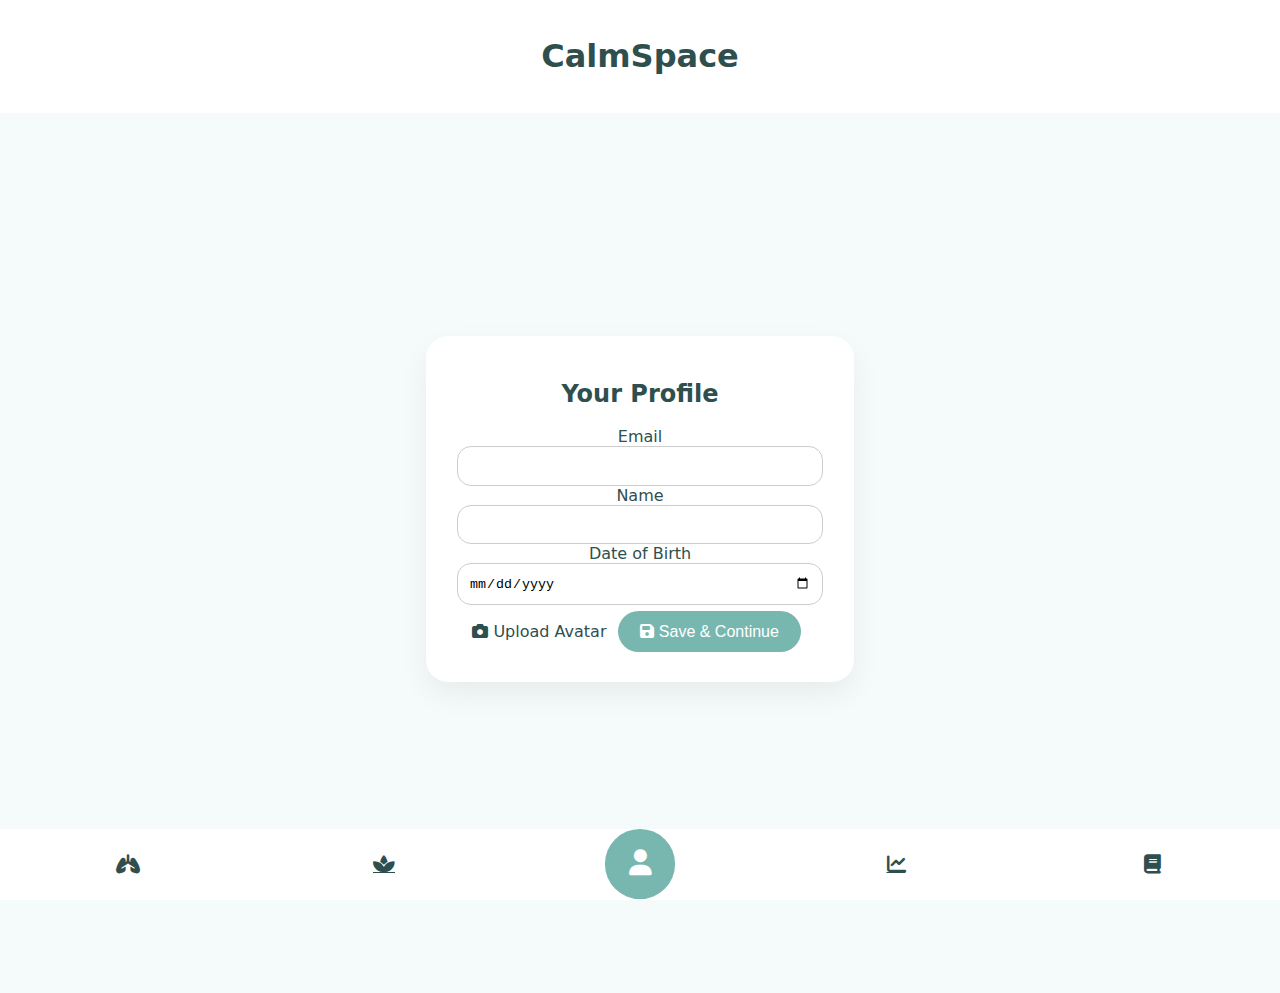
<file: index.html>
<!DOCTYPE html>
<html lang="en">
<head>
<meta charset="UTF-8">
<meta name="viewport" content="width=device-width, initial-scale=1">

<title>Profile • CalmSpace</title>

<link rel="stylesheet" href="styles.css">
<link rel="stylesheet"
 href="https://cdnjs.cloudflare.com/ajax/libs/font-awesome/6.5.1/css/all.min.css">
</head>

<body>
<header class="profile-header">
  <img id="avatarDisplay" class="avatar hidden">
  <div>
    <h1>CalmSpace</h1>
    <p id="welcomeText"></p>
  </div>
</header>

 <button id="installBtn" class="hidden">
  <i class="fa-solid fa-download"></i> Install App
 </button>

<main class="center-page">
  <section id="loginSection" class="card">
    <h2>Your Profile</h2>

    <label>Email <input id="email" type="email"></label>
    <label>Name <input id="name" type="text"></label>
    <label>Date of Birth <input id="dob" type="date"></label>

    <label class="avatar-upload">
      <i class="fa-solid fa-camera"></i> Upload Avatar
      <input id="avatarInput" type="file" accept="image/*" hidden>
    </label>

    <button id="saveProfileBtn">
      <i class="fa-solid fa-floppy-disk"></i> Save & Continue
    </button>
  </section>

  <section id="profileSection" class="card hidden">
    <h2>Your Settings</h2>

    <button onclick="toggleTheme()">
      <i class="fa-solid fa-moon"></i> Toggle Dark Mode
    </button>
    <br>
    <button onclick="exportData()">
      <i class="fa-solid fa-download"></i> Backup Data
    </button>
    <br>
    <label class="avatar-upload">
      <i class="fa-solid fa-upload"></i> Restore Data
      <input type="file" accept=".json" onchange="importData(event)" hidden>
    </label>

    <p id="profileInfo"></p>
    <p id="streakInfo"></p>

    <button id="logoutBtn">
      <i class="fa-solid fa-right-from-bracket"></i> Log out
    </button>
  </section>
</main>

<footer class="nav-footer">
  <a href="breathing.html"><i class="fa-solid fa-lungs"></i></a>
  <a href="meditation.html"><i class="fa-solid fa-spa"></i></a>
  <a href="index.html" class="active"><i class="fa-solid fa-user"></i></a>
  <a href="progress.html"><i class="fa-solid fa-chart-line"></i></a>
  <a href="journal.html"><i class="fa-solid fa-book"></i></a>
</footer>

<script src="app.js"></script>
</body>
</html>
</file>
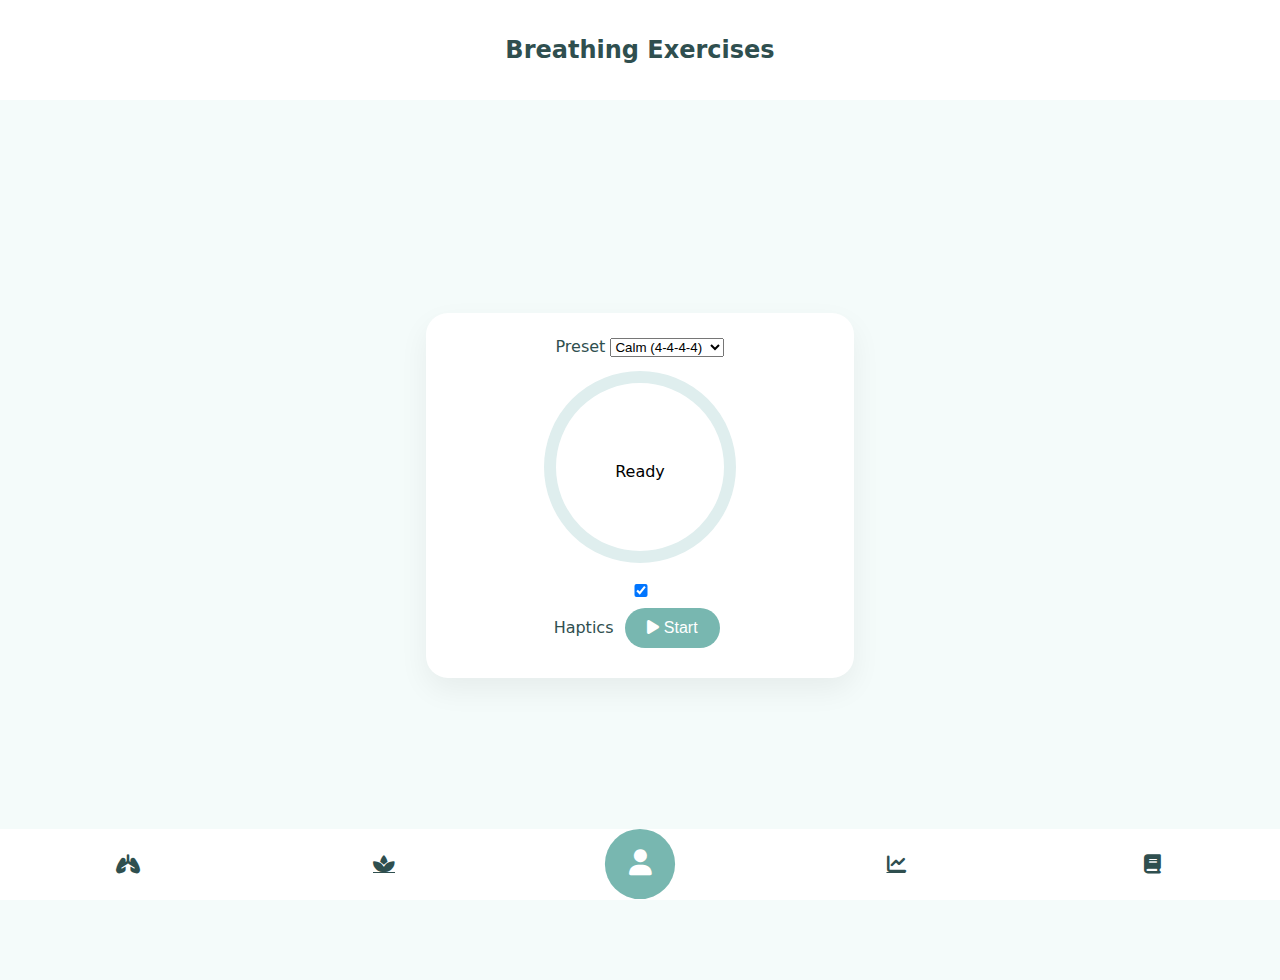
<file: breathing.html>
<!DOCTYPE html>
<html lang="en">
<head>
<meta charset="UTF-8">
<meta name="viewport" content="width=device-width, initial-scale=1">

<title>Breathing • CalmSpace</title>

<link rel="stylesheet" href="styles.css">
<link rel="stylesheet"
 href="https://cdnjs.cloudflare.com/ajax/libs/font-awesome/6.5.1/css/all.min.css">

<link rel="manifest" href="manifest.json">
<meta name="theme-color" content="#a2d5c6">
<link rel="icon" href="icons/icon-192.png">
</head>

<body>
<header>
  <h2>Breathing Exercises</h2>
</header>

<main class="center-page">
  <section class="card">
    <label for="preset">Preset</label>
    <select id="preset">
      <option value="4">Calm (4-4-4-4)</option>
      <option value="3">Panic (3-3-3-3)</option>
      <option value="5">Sleep (5-5-5-5)</option>
      <option value="6">Focus (6-6-6-6)</option>
    </select>

    <svg width="220" height="220">
      <circle cx="110" cy="110" r="90" class="breath-bg"/>
      <circle cx="110" cy="110" r="90" class="breath-ring"/>
      <text x="110" y="120" text-anchor="middle" id="breathText">Ready</text>
    </svg>

    <label><input type="checkbox" id="hapticsToggle" checked> Haptics</label>
    <button id="breathToggleBtn"><i class="fa-solid fa-play"></i> Start</button>
  </section>
</main>

<footer class="nav-footer">
  <a href="breathing.html"><i class="fa-solid fa-lungs"></i></a>
  <a href="meditation.html"><i class="fa-solid fa-spa"></i></a>
    <a href="index.html" class="active"><i class="fa-solid fa-user"></i></a>
  <a href="progress.html"><i class="fa-solid fa-chart-line"></i></a>
  <a href="journal.html"><i class="fa-solid fa-book"></i></a>
</footer>

<script src="app.js"></script>
<script>
if ('serviceWorker' in navigator) {
  navigator.serviceWorker.register('./service-worker.js')
    .then(() => console.log('Service Worker registered and ready for offline'))
    .catch(err => console.log('Service Worker registration failed:', err));
} 
</script>
</body>
</html>
</file>
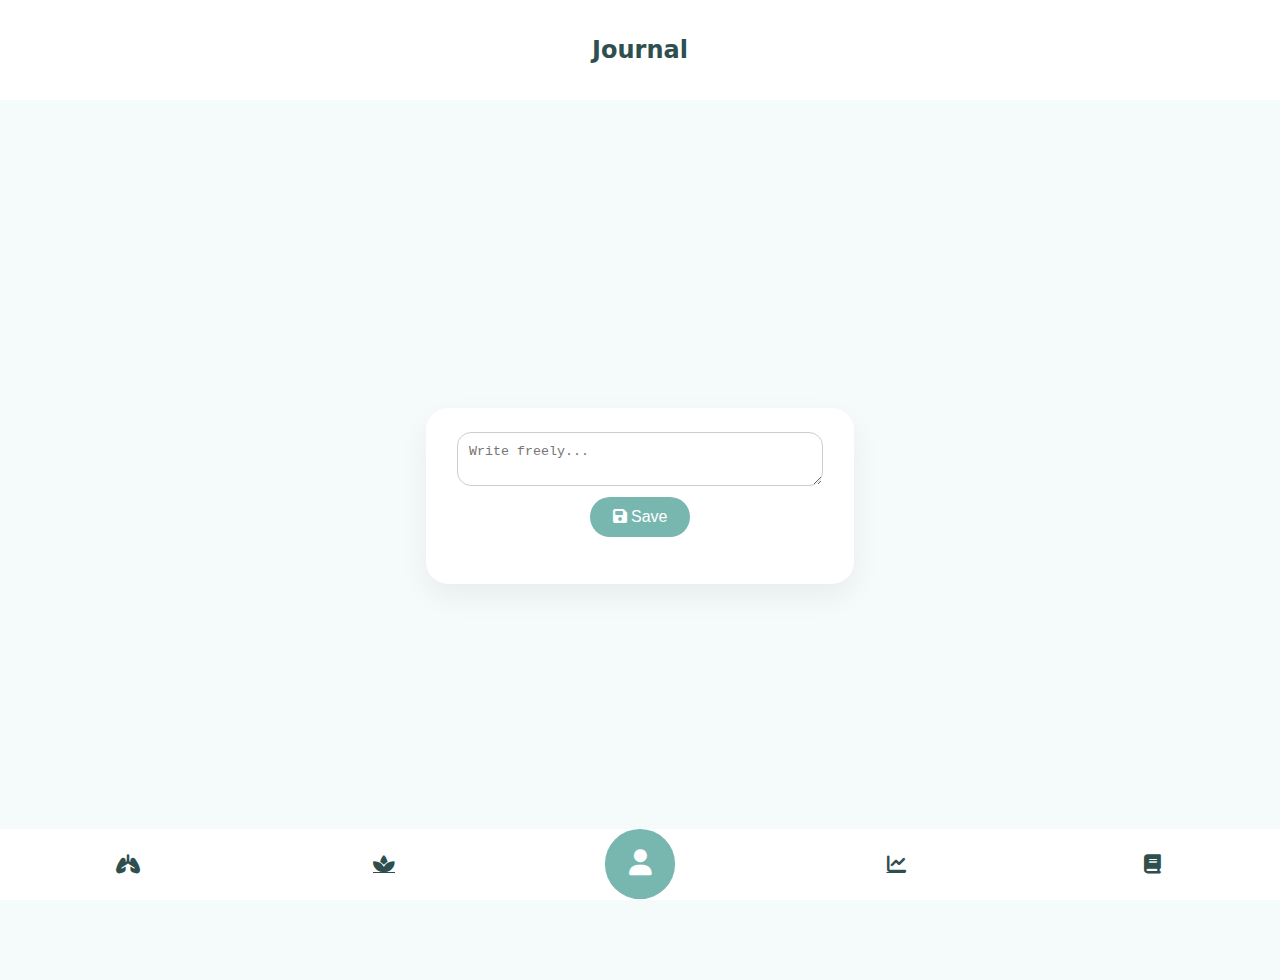
<file: journal.html>
<!DOCTYPE html>
<html lang="en">
<head>
<meta charset="UTF-8">
<meta name="viewport" content="width=device-width, initial-scale=1">

<title>Journal • CalmSpace</title>

<link rel="stylesheet" href="styles.css">
<link rel="stylesheet"
 href="https://cdnjs.cloudflare.com/ajax/libs/font-awesome/6.5.1/css/all.min.css">

<link rel="manifest" href="manifest.json">
<meta name="theme-color" content="#a2d5c6">
<link rel="icon" href="icons/icon-192.png">
</head>

<body>
<header>
  <h2>Journal</h2>
</header>

<main class="center-page">
  <section class="card">
    <textarea id="journalText" placeholder="Write freely..."></textarea>

    <button onclick="saveJournal()">
      <i class="fa-solid fa-floppy-disk"></i> Save
    </button>

    <p id="journalStatus"></p>
  </section>
</main>

<footer class="nav-footer">
  <a href="breathing.html"><i class="fa-solid fa-lungs"></i></a>
  <a href="meditation.html"><i class="fa-solid fa-spa"></i></a>
    <a href="index.html" class="active"><i class="fa-solid fa-user"></i></a>
  <a href="progress.html"><i class="fa-solid fa-chart-line"></i></a>
  <a href="journal.html"><i class="fa-solid fa-book"></i></a>
</footer>

<script src="app.js"></script>
<script>
if ('serviceWorker' in navigator) {
  navigator.serviceWorker.register('./service-worker.js')
    .then(() => console.log('Service Worker registered and ready for offline'))
    .catch(err => console.log('Service Worker registration failed:', err));
} 
</script>
</body>
</html>
</file>
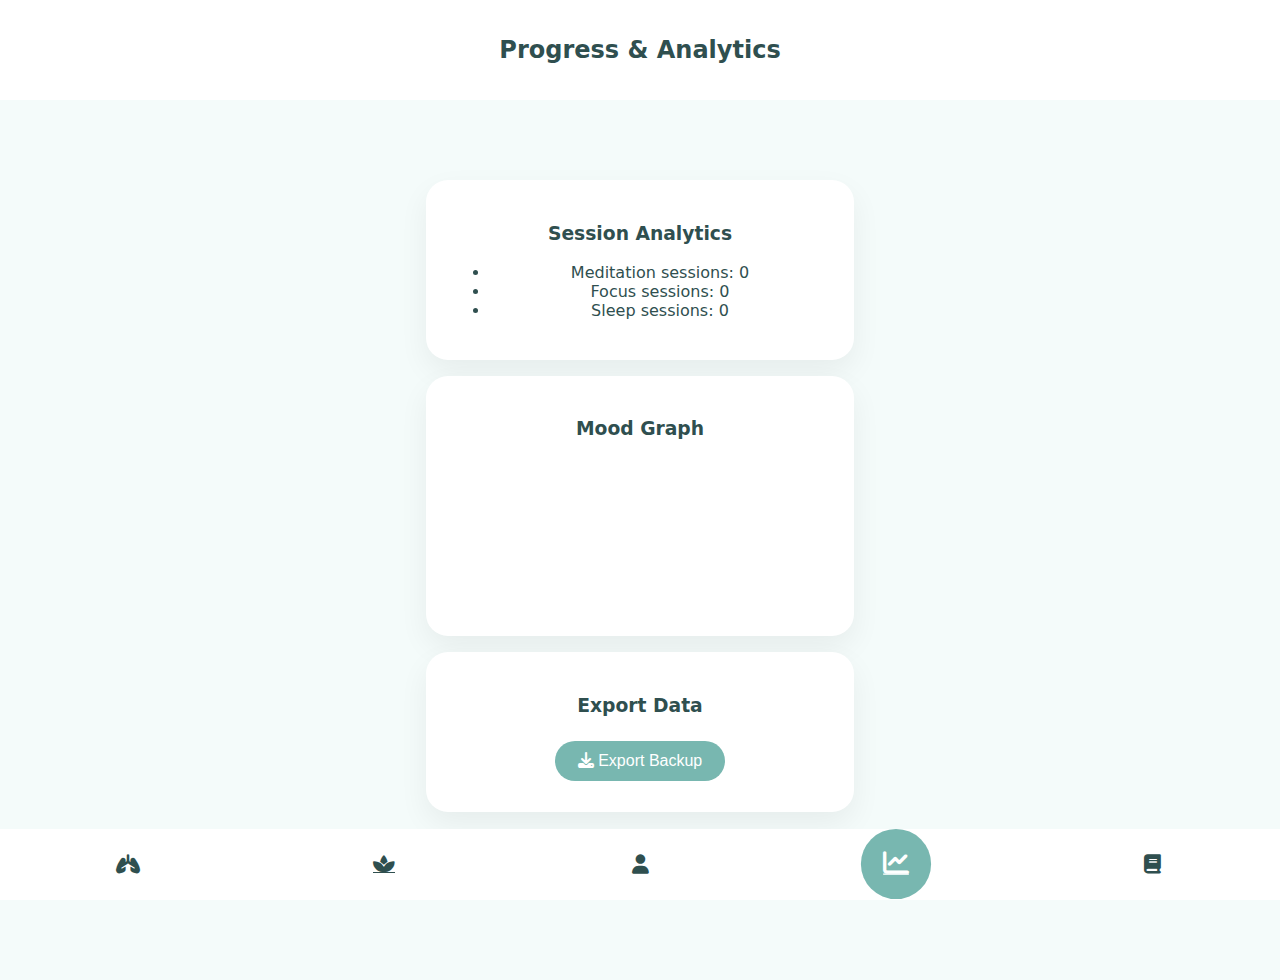
<file: progress.html>
<!DOCTYPE html>
<html lang="en">
<head>
<meta charset="UTF-8">
<meta name="viewport" content="width=device-width, initial-scale=1">

<title>Progress • CalmSpace</title>

<link rel="stylesheet" href="styles.css">
<link rel="stylesheet" href="https://cdnjs.cloudflare.com/ajax/libs/font-awesome/6.5.1/css/all.min.css">
<link rel="manifest" href="manifest.json">
<meta name="theme-color" content="#a2d5c6">
<link rel="icon" href="icons/icon-192.png">
</head>

<body>

<header>
  <h2>Progress & Analytics</h2>
</header>

<main class="center-page">
  <section class="card">
    <h3>Session Analytics</h3>
    <ul>
      <li>Meditation sessions: <span id="meditationCount">0</span></li>
      <li>Focus sessions: <span id="focusCount">0</span></li>
      <li>Sleep sessions: <span id="sleepCount">0</span></li>
    </ul>
  </section>

  <section class="card">
    <h3>Mood Graph</h3>
    <svg id="moodGraph" width="300" height="150"></svg>
  </section>

  <section class="card">
    <h3>Export Data</h3>
    <button onclick="exportData()"><i class="fa-solid fa-download"></i> Export Backup</button>
  </section>
</main>

<footer class="nav-footer">
  <a href="breathing.html"><i class="fa-solid fa-lungs"></i></a>
  <a href="meditation.html"><i class="fa-solid fa-spa"></i></a>
  <a href="index.html"><i class="fa-solid fa-user"></i></a>
  <a href="progress.html" class="active"><i class="fa-solid fa-chart-line"></i></a>
  <a href="journal.html"><i class="fa-solid fa-book"></i></a>
</footer>

<script src="app.js"></script>
<script>
function updateProgress() {
  const medLog = JSON.parse(localStorage.getItem("meditation-sessions")||"[]");
  const focusLog = JSON.parse(localStorage.getItem("focus-sessions")||"[]");
  const sleepLog = JSON.parse(localStorage.getItem("sleep-sessions")||"[]");

  $("meditationCount").textContent = medLog.length;
  $("focusCount").textContent = focusLog.length;
  $("sleepCount").textContent = sleepLog.length;
}

// Draw mood graph using app.js function
drawMoodGraph();
updateProgress();
</script>

</body>
</html>
</file>
<file: styles.css>
:root {
  --bg: #f4fbfa;
  --card: #ffffff;
  --text: #2f4f4f;
  --accent: #78b7b0;
}

body.dark {
  --bg: #0f1f1f;
  --card: #1e2e2e;
  --text: #e0f2f1;
}

body {
  margin: 0;
  font-family: system-ui, sans-serif;
  background: var(--bg);
  color: var(--text);
  text-align: center;
}

/* Header */
header {
  background: var(--card);
  padding: 1rem;
}

/* Main */
main {
  padding: 1.5rem;
  padding-bottom: 6rem;
}

.center-page {
  min-height: calc(100vh - 140px);
  display: flex;
  flex-direction: column;
  justify-content: center;
  align-items: center;
}

/* Cards */
.card,
.meditation-card,
.focus-card,
.sleep-card {
  background: var(--card);
  width: 90%;
  max-width: 380px;
  padding: 1.5rem;
  border-radius: 22px;
  box-shadow: 0 12px 30px rgba(0,0,0,0.06);
  margin-bottom: 16px;
}

/* Inputs */
input, textarea {
  width: 90%;
  padding: 0.7rem;
  border-radius: 14px;
  border: 1px solid #ccc;
}

/* Buttons */
button {
  padding: 0.7rem 1.4rem;
  border-radius: 22px;
  border: none;
  background: var(--accent);
  color: white;
  font-size: 1rem;
  cursor: pointer;
  margin: 0.4rem;
  transition: transform 0.2s ease;
}
button:hover {
  transform: scale(1.08);
}

/* Avatar */
.avatar {
  width: 72px;
  height: 72px;
  border-radius: 50%;
  border: 3px solid var(--accent);
  object-fit: cover;
}

/* Breathing */
.breath-bg {
  stroke: #dfeeee;
  stroke-width: 12;
  fill: none;
}
.breath-ring {
  stroke: var(--accent);
  stroke-width: 12;
  fill: none;
  stroke-dasharray: 565;
  stroke-dashoffset: 565;
  transition: stroke-dashoffset 4s linear;
}

/* Footer */
.nav-footer {
  position: fixed;
  bottom: 0;
  width: 100%;
  background: var(--card);
  display: flex;
  justify-content: space-around;
  padding: 0.6rem 0;
}

.nav-footer a {
  width: 52px;
  height: 52px;
  border-radius: 50%;
  display: flex;
  align-items: center;
  justify-content: center;
  color: var(--text);
  font-size: 1.2rem;
  transition: transform 0.3s ease, background 0.3s ease;
}

.nav-footer a.active {
  transform: scale(1.35);
  background: var(--accent);
  color: white;
}

/* Mood */
.mood-row {
  display: flex;
  justify-content: space-around;
}

#moodGraph polyline {
  fill: none;
  stroke: var(--accent);
  stroke-width: 3;
}

.hidden {
  display: none;
}
</file>
